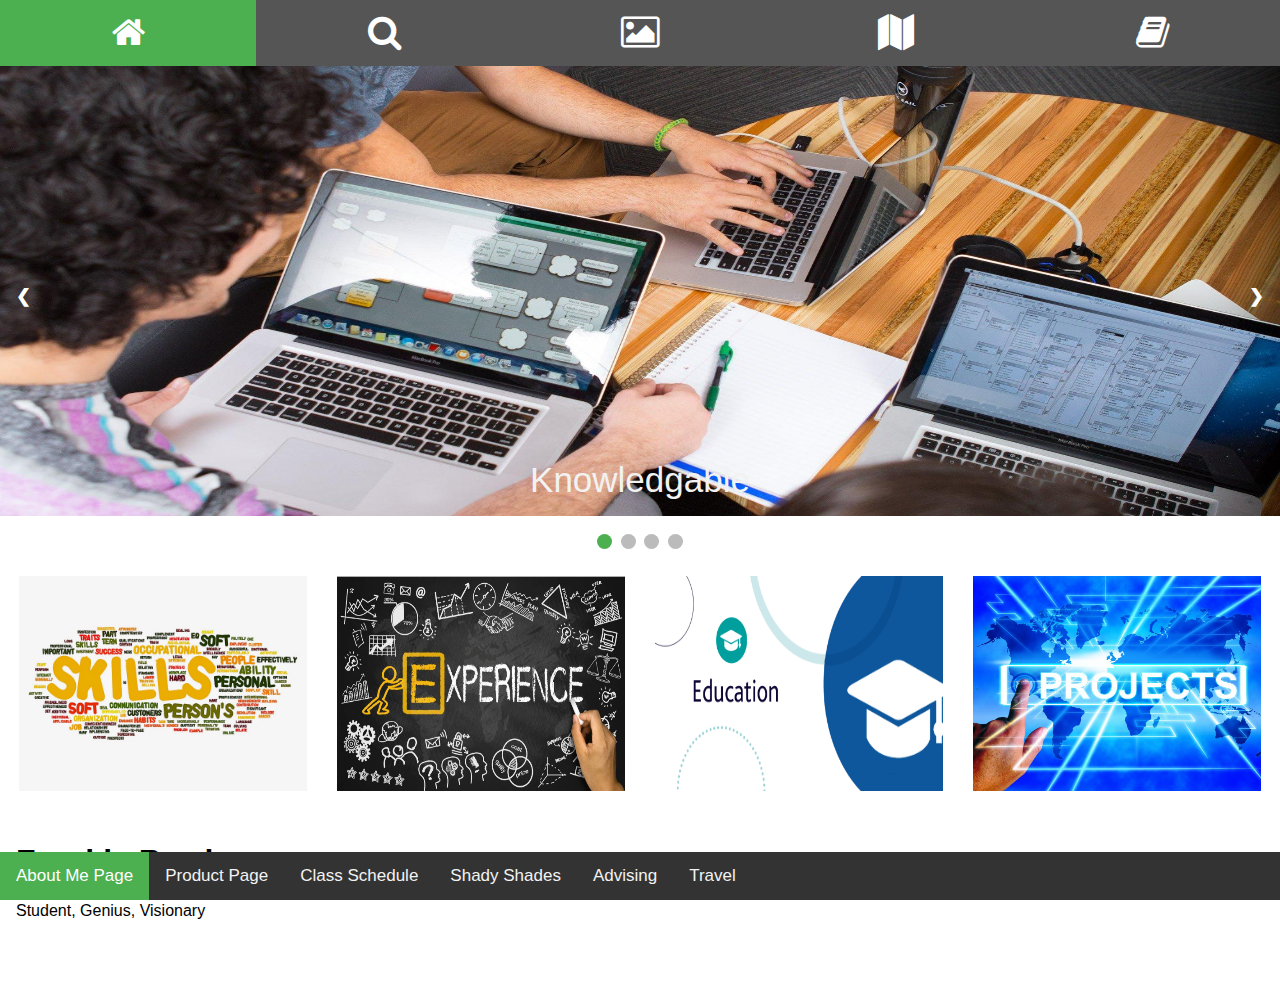
<file: Pretty About You/index.html>
<!DOCTYPE html>
<html>
<!-- Developer:   Frankie Barrios
     Date:        4/13/18
     Purpose:     Index page for Resume site
-->

<head>
  <title>Resume</title>
  <!-- Add Icon to tab -->
  <meta name="viewport" content="width=device-width, initial-scale=1">
  <link rel="stylesheet" href="https://cdnjs.cloudflare.com/ajax/libs/font-awesome/4.7.0/css/font-awesome.min.css">
  <link rel="stylesheet" href="styles.css" />
  <link rel="stylesheet" href="slideshowStyles.css" />
  <link rel="stylesheet" href="footer.css" />
  <link rel="stylesheet" href="gridStyles.css" />
</head>

<body>
  <!--Top Menu Code Begins Here -->
  <div class="icon-bar">
    <a class="active" href="http://cis130.net/SP18/frankieb/resume/"><i class="fa fa-home"></i></a>
    <a href="https://www.bing.com/"><i class="fa fa-search"></i></a>
    <a href="flexGrid.html"><i class="fa fa-photo"></i></a>
    <a href="https://www.google.com/maps/@37.2132761,-93.3237922,15z"><i class="fa fa-map"></i></a>
    <a href="contact.html"><i class="fa fa-book"></i></a>
  </div>
  <!-- Top Menu Code Ends Here -->

  <!-- Slideshow Starts Here -->
  <div class="slideshow-container">

    <div class="mySlides fade">
      <div class="numbertext"></div>
      <img src="banner1.jpg" style="width:100%;height:450px;">
      <div class="text">Knowledgable</div>
    </div>

    <div class="mySlides fade">
      <div class="numbertext"></div>
      <img src="banner2.jpg" style="width:100%; height:450px;">
      <div class="text">Organized</div>
    </div>

    <div class="mySlides fade">
      <div class="numbertext"></div>
      <img src="banner3.jpg" style="width:100%; height:450px;">
      <div class="text">Innovative</div>
    </div>

    <div class="mySlides fade">
      <div class="numbertext"></div>
      <img src="banner4.jpg" style="width:100%; height:450px;">
      <div class="text">Genius</div>
    </div>

    <a class="prev" onclick="plusSlides(-1)">&#10094;</a>
    <a class="next" onclick="plusSlides(1)">&#10095;</a>

  </div>
  <br>

  <div style="text-align:center">
    <span class="dot" onclick="currentSlide(1)"></span>
    <span class="dot" onclick="currentSlide(2)"></span>
    <span class="dot" onclick="currentSlide(3)"></span>
    <span class="dot" onclick="currentSlide(4)"></span>

    <!--<span class="dot" onclick="currentSlide(4)"></span>-->
  </div>

  <!-- SLIDESHOW CODE ENDS HERE -->


  <!-- Image Links Start -->
  <div class="row">
    <div class="column">
      <a href="https://www.linkedin.com/in/frank-barrios">
    <img src="skills.jpg" alt="Skills Photo" style="width:100%; height: 215px;">
  </a>
    </div>
    <div class="column">
      <a href="https://www.linkedin.com/in/frank-barrios">
    <img src="experience.jpg" alt="Experience Photo" style="width:100%; height: 215px;">
</a>
    </div>
    <div class="column">
      <a href="https://www.linkedin.com/in/frank-barrios">
    <img src="education.jpg" alt="Education Photo" style="width:100%; height: 215px;"
</a>
    </div>
    <div class="column">
      <a href="https://github.com/softwarebjj/C-1ClassWork">
    <img src="projects.jpg" alt="Projects Photo" style="width:100%; height: 215px;">
  </a>
    </div>
  </div>

  <!-- Image links End -->
  <!-- Image links styling -->
  <style>
    * {
      box-sizing: border-box;
    }

    .column {
      float: left;
      width: 50%;
      padding: 15px;
    }

    /* Clearfix (clear floats) */

    .row::after {
      content: "";
      clear: both;
      display: table;
    }
  </style>
  <!-- End of image link styling -->
  <!-- Footer Code Begins Here -->

  <div class="navbar">
    <a href="http://cis130.net/SP18/frankieb/" class="active">About Me Page</a>
    <a href="http://cis130.net/SP18/frankieb/product.html">Product Page</a>
    <a href="http://cis130.net/SP18/frankieb/Schedule/inClassSchedule/">Class Schedule</a>
    <a href="http://cis130.net/SP18/frankieb/shady-shades/">Shady Shades</a>
    <a href="http://cis130.net/SP18/frankieb/Advising/Reg%20Form/">Advising</a>
    <a href="http://cis130.net/SP18/frankieb/Travel/">Travel</a>
  </div>

<div class="main">
    <h1>Frankie Barrios</h1>
    <p>Student, Genius, Visionary</p>
  </div>

  <!-- END OF FOOTER CODE -->

  <!-- JS FOR SLIDESHOW -->
  <script>
    var slideIndex = 1;
    showSlides(slideIndex);

    function plusSlides(n) {
      showSlides(slideIndex += n);
    }

    function currentSlide(n) {
      showSlides(slideIndex = n);
    }

    function showSlides(n) {
      var i;
      var slides = document.getElementsByClassName("mySlides");
      var dots = document.getElementsByClassName("dot");
      if (n > slides.length) {
        slideIndex = 1
      }
      if (n < 1) {
        slideIndex = slides.length
      }
      for (i = 0; i < slides.length; i++) {
        slides[i].style.display = "none";
      }
      for (i = 0; i < dots.length; i++) {
        dots[i].className = dots[i].className.replace(" active", "");
      }
      slides[slideIndex - 1].style.display = "block";
      dots[slideIndex - 1].className += " active";
    }
  </script>
  <!-- END OF JS FOR SLIDESHOW -->

</body>

</html>
</file>
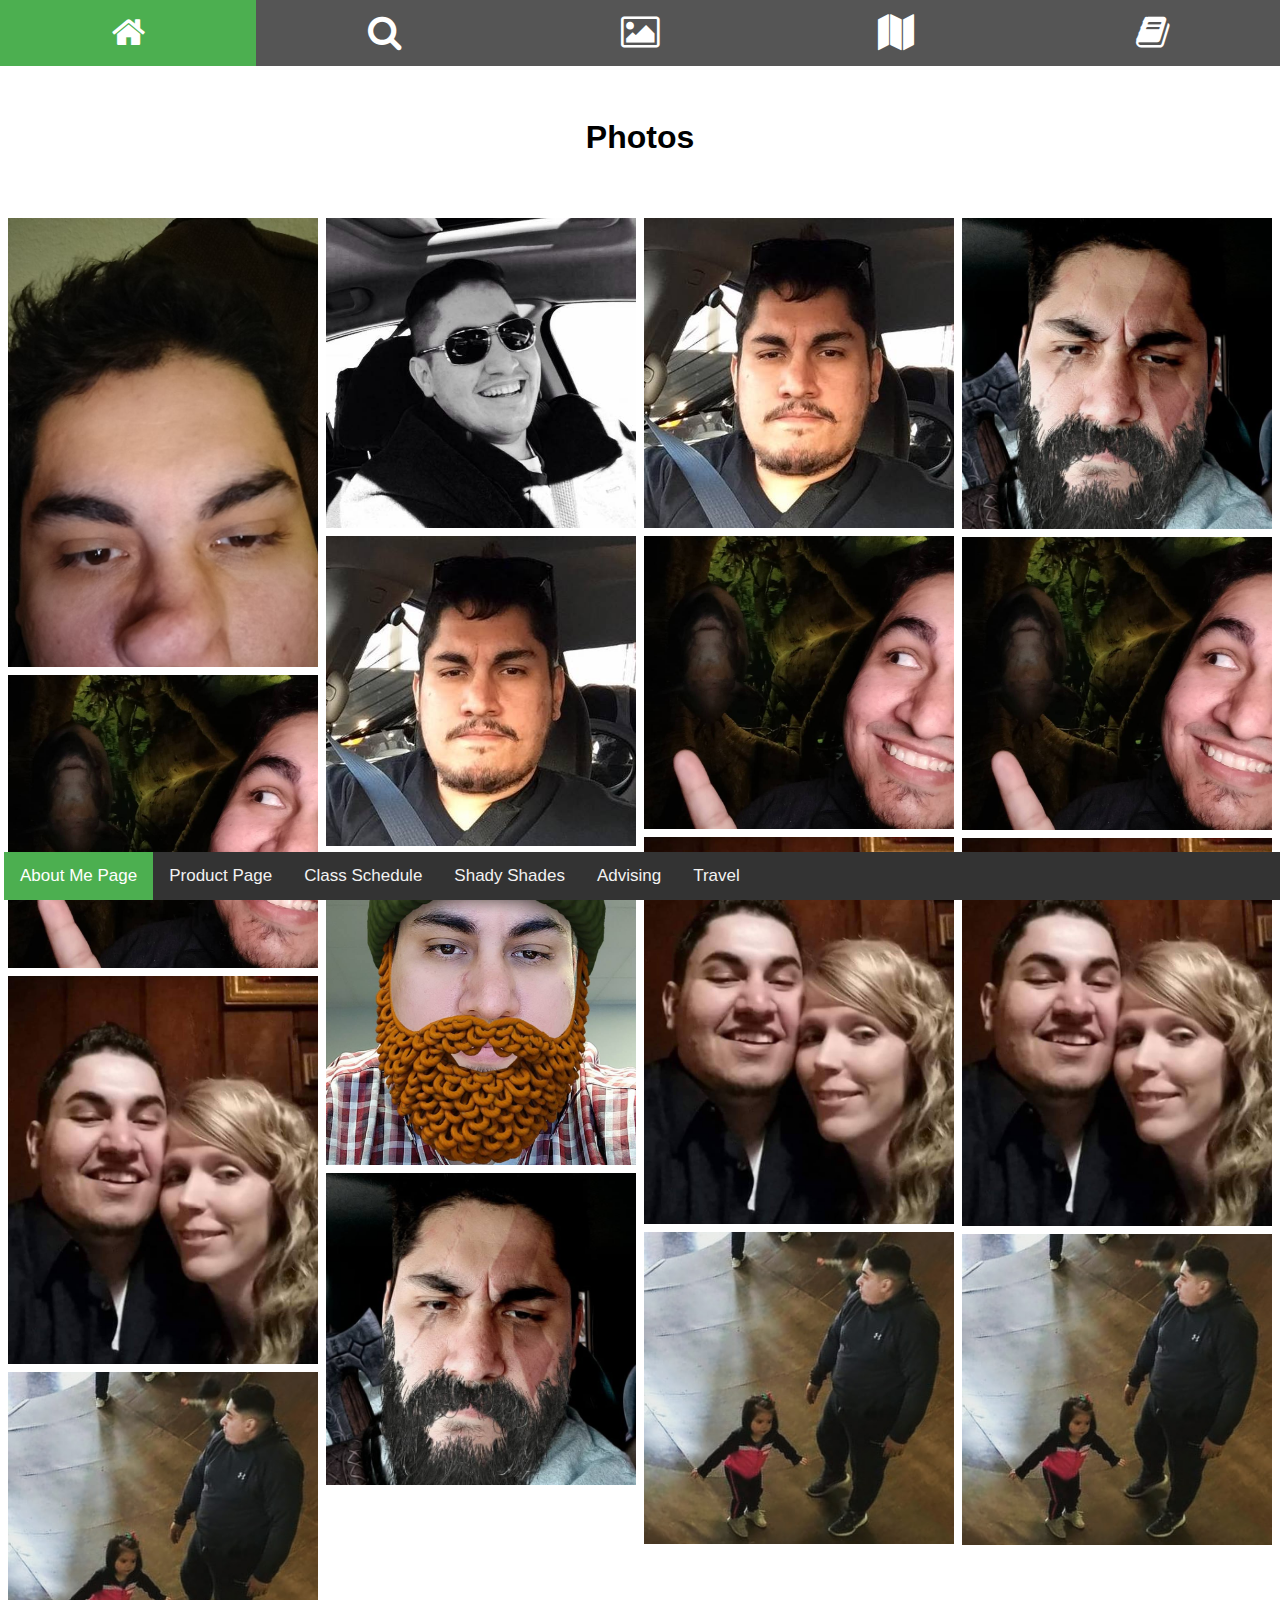
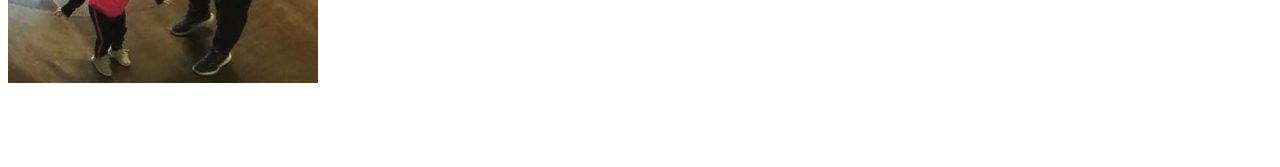
<file: Pretty About You/flexGrid.html>
<!DOCTYPE html>
<html lang="en" dir="ltr">
<!-- Developer:   Frankie Barrios
     Date:        4/13/18
     Purpose:     Flex photo grid page for Resume site
-->
  <head>
    <meta charset="utf-8">
    <title>Photos</title>
    <link rel="stylesheet" href="https://cdnjs.cloudflare.com/ajax/libs/font-awesome/4.7.0/css/font-awesome.min.css">
    <link rel="stylesheet" href="gridStyles.css" />
    <link rel="stylesheet" href="styles.css" />
    <link rel="stylesheet" href="slideshowStyles.css" />
    <link rel="stylesheet" href="footer.css" />
  </head>
  <body>
    <!--Top Menu Code Begins Here -->
      <div class="icon-bar">
        <a class="active" href="http://cis130.net/SP18/frankieb/resume/"><i class="fa fa-home"></i></a>
        <a href="https://www.bing.com/"><i class="fa fa-search"></i></a>
        <a href="flexGrid.html"><i class="fa fa-photo"></i></a>
        <a href="https://www.google.com/maps/@37.2132761,-93.3237922,15z"><i class="fa fa-map"></i></a>
        <a href="contact.html"><i class="fa fa-book"></i></a>
      </div>
    <!-- Top Menu Code Ends Here -->
    <!-- Flex Grid Starts Here -->

    <!-- Header of Flex Grid -->
    <div class="header">
      <h1>Photos</h1>
      <p></p>
    </div>

    <!-- Photo Grid -->
    <div class="row">
      <div class="column">
        <img src="grid1.jpg" style="width:100%">
        <img src="grid2.jpg" style="width:100%">
        <img src="grid3.jpg" style="width:100%">
        <img src="grid4.jpg" style="width:100%">
      </div>

      <div class="column">
        <img src="grid10.jpg" style="width:100%">
        <img src="grid9.jpg" style="width:100%">
        <img src="grid8.jpg" style="width:100%">
        <img src="grid7.jpg" style="width:100%">

      </div>

      <div class="column">
        <img src="grid9.jpg" style="width:100%">
        <img src="grid2.jpg" style="width:100%">
        <img src="grid3.jpg" style="width:100%">
        <img src="grid4.jpg" style="width:100%">
      </div>

      <div class="column">
        <img src="grid7.jpg" style="width:100%">
        <img src="grid2.jpg" style="width:100%">
        <img src="grid3.jpg" style="width:100%">
        <img src="grid4.jpg" style="width:100%">
      </div>

    <!-- Flex Grid Ends Here -->

<!-- Footer Starts Here -->
<footer>
    <div class="navbar">
      <a href="http://cis130.net/SP18/frankieb/" class="active">About Me Page</a>
      <a href="http://cis130.net/SP18/frankieb/product.html">Product Page</a>
      <a href="http://cis130.net/SP18/frankieb/Schedule/inClassSchedule/">Class Schedule</a>
      <a href="http://cis130.net/SP18/frankieb/shady-shades/">Shady Shades</a>
      <a href="http://cis130.net/SP18/frankieb/Advising/Reg%20Form/">Advising</a>
      <a href="http://cis130.net/SP18/frankieb/Travel/">Travel</a>
    </div>

    <div class="main">
      <h1></h1>
      <p></p>
    </div>

</footer>
<!-- Footer Ends Here -->
  </body>
</html>
</file>
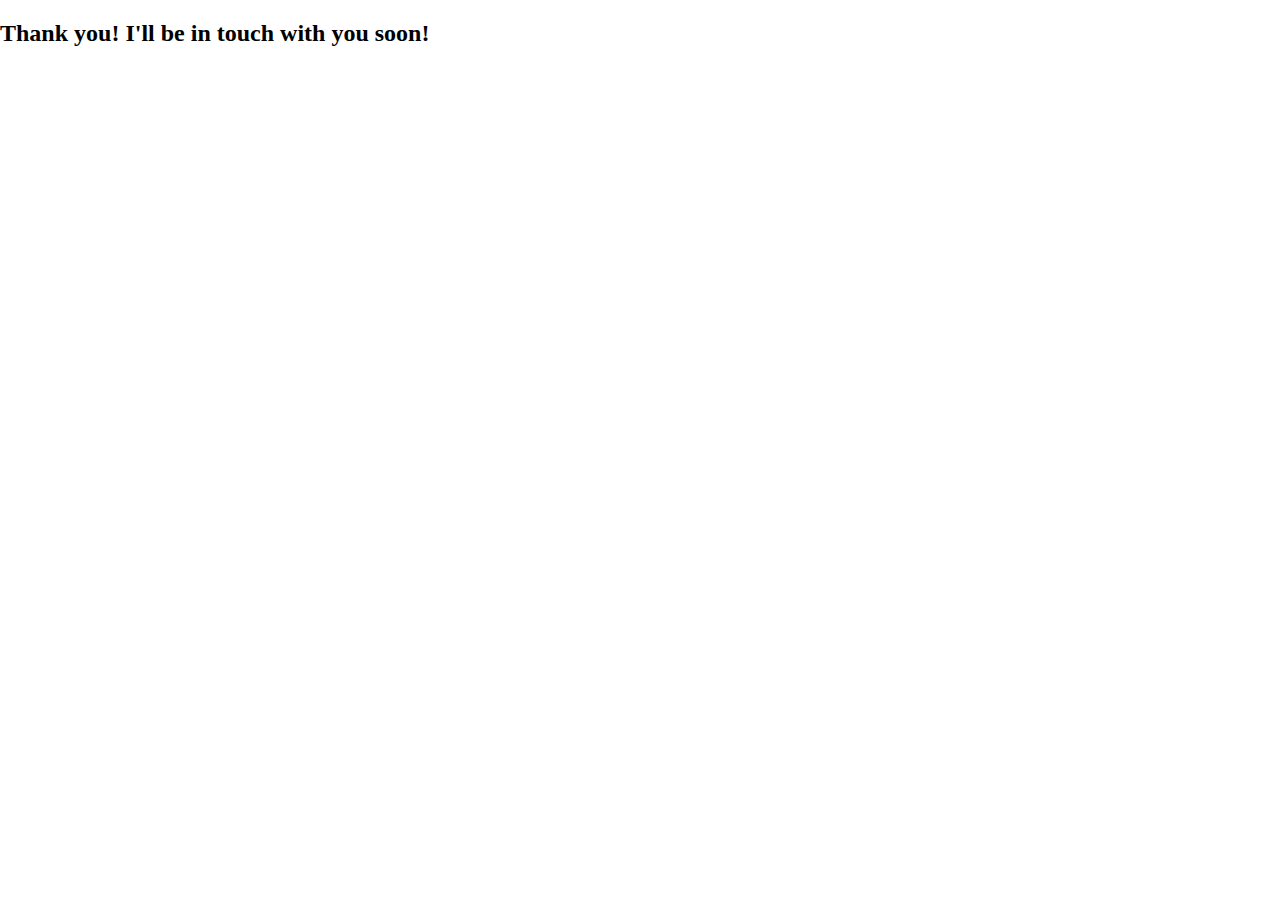
<file: Pretty About You/thankyou.html>
<!DOCTYPE html>
<html lang="en" dir="ltr">
<!-- Developer:   Frankie Barrios
     Date:        4/13/18
     Purpose:     Submission confirmation page for Resume site
-->
<head>
  <meta charset="utf-8">
  <script>
    function printQuery() {
      var query = window.location.search.substring(1);
      var vars = query.split("&");

      /*for (var i = 0; i < vars.length; i++) {
        var pair = vars[i].split("=");
        document.write(pair[0] + ": " + pair[1] + "<br />");*/
      }
    }
  </script>
  <link rel="stylesheet" href="styles.css" />
  <title></title>
</head>

<body>
  <div class="container">
    <h2>Thank you! I'll be in touch with you soon!</h2>

    <script>
      printQuery();
    </script>
  </div>
</body>

</html>
</file>
<file: Pretty About You/styles.css>
/* Developer: Frankie Barrios
   Date:      4/13/18
   Purpose:   Style sheet for horizontal menu/ index
*/

/* Horizontal Menu */
body {
  margin: 0;
}

.icon-bar {
  width: 100%;
  background-color: #555;
  overflow: auto;
}

.icon-bar a {
  float: left;
  width: 20%;
  text-align: center;
  padding: 12px 0;
  transition: all 0.3s ease;
  color: white;
  font-size: 36px;
}

.icon-bar a:hover {
  background-color: #000;
}

.active {
  background-color: #4CAF50 !important;
}

@media screen and (max-width:500px) {


body {margin:0}

.icon-bar {
    width: 60px;
    background-color: #555;
}

.icon-bar a {
    display: block;
    text-align: center;
  /*  padding: 16px;*/
    transition: all 0.3s ease;
    color: white;
    font-size: 36px;
    width: 100%;
}

/*.fa-photo {display: none;}
.fa-book {display: none;}*/
}
/* Slideshow */
</file>
<file: Pretty About You/slideshowStyles.css>
/* Developer: Frankie Barrios
   Date:      4/13/18
   Purpose:   Style sheet for Slideshow/ index
*/

/* Slideshow */
{box-sizing: border-box}
body {font-family: Verdana, sans-serif; margin:0}
.mySlides {display: none}
img {vertical-align: middle;}

/* Slideshow container */
.slideshow-container {
  max-width: 100%;
  position: relative;
  margin: auto;
}

/* Next & previous buttons */
.prev, .next {
  cursor: pointer;
  position: absolute;
  top: 50%;
  width: auto;
  padding: 16px;
  margin-top: -22px;
  color: white;
  font-weight: bold;
  font-size: 18px;
  transition: 0.6s ease;
  border-radius: 0 3px 3px 0;
}

/* Position the "next button" to the right */
.next {
  right: 0;
  border-radius: 3px 0 0 3px;
}

/* On hover, add a black background color with a little bit see-through */
.prev:hover, .next:hover {
  background-color: rgba(0,0,0,0.8);
}

/* Caption text */
.text {
  color: #f2f2f2;
  font-size: 35px;
  padding: 8px 12px;
  position: absolute;
  bottom: 8px;
  width: 100%;
  text-align: center;
}

/* Number text (1/3 etc) */
.numbertext {
  color: #f2f2f2;
  font-size: 12px;
  padding: 8px 12px;
  position: absolute;
  top: 0;
}

/* The dots/bullets/indicators */
.dot {
  cursor: pointer;
  height: 15px;
  width: 15px;
  margin: 0 2px;
  background-color: #bbb;
  border-radius: 50%;
  display: inline-block;
  transition: background-color 0.6s ease;
}

.active, .dot:hover {
  background-color: #717171;
}

/* Fading animation */
.fade {
  -webkit-animation-name: fade;
  -webkit-animation-duration: 1.5s;
  animation-name: fade;
  animation-duration: 1.5s;
}

@-webkit-keyframes fade {
  from {opacity: .4}
  to {opacity: 1}
}

@keyframes fade {
  from {opacity: .4}
  to {opacity: 1}
}

/* On smaller screens, decrease text size */
@media only screen and (max-width: 500px) {
  .prev, .next,.text {font-size: 25px}
  .slideshow-container {display: none;}
}
</file>
<file: Pretty About You/footer.css>
/* Developer: Frankie Barrios
   Date:      4/13/18
   Purpose:   Style sheet for footer/ index
*/
body {
  margin: 0;
}

.navbar {
  overflow: hidden;
  background-color: #333;
  position: fixed;
  bottom: 0;
  width: 100%;
}

.navbar a {
  float: left;
  display: block;
  color: #f2f2f2;
  text-align: center;
  padding: 14px 16px;
  text-decoration: none;
  font-size: 17px;
}

.navbar a:hover {
  background: #f1f1f1;
  color: black;
}

.navbar a.active {
  background-color: #4CAF50;
  color: white;
}

.main {
  padding: 16px;
  margin-bottom: 30px;
}
</file>
<file: Pretty About You/gridStyles.css>
/* Developer: Frankie Barrios
   Date:      4/13/18
   Purpose:   Style sheet for photo grid/ index
*/
* {
    box-sizing: border-box;
}

body {
    margin: 0;
    font-family: Arial;
}

.header {
    text-align: center;
    padding: 32px;
}

.row {
    display: -ms-flexbox; /* IE10 */
    display: flex;
    -ms-flex-wrap: wrap; /* IE10 */
    flex-wrap: wrap;
    padding: 0 4px;
}

/* Create four equal columns that sits next to each other */
.column {
    -ms-flex: 25%; /* IE10 */
    flex: 25%;
    max-width: 25%;
    padding: 0 4px;
}

.column img {
    margin-top: 8px;
    vertical-align: middle;
}

/* Responsive layout - makes a two column-layout instead of four columns */
@media screen and (max-width: 800px) {
    .column {
        -ms-flex: 50%;
        flex: 50%;
        max-width: 50%;
    }
}

/* Responsive layout - makes the two columns stack on top of each other instead of next to each other */
@media screen and (max-width: 600px) {
    .column {
        -ms-flex: 100%;
        flex: 100%;
        max-width: 100%;
    }
}
</file>
